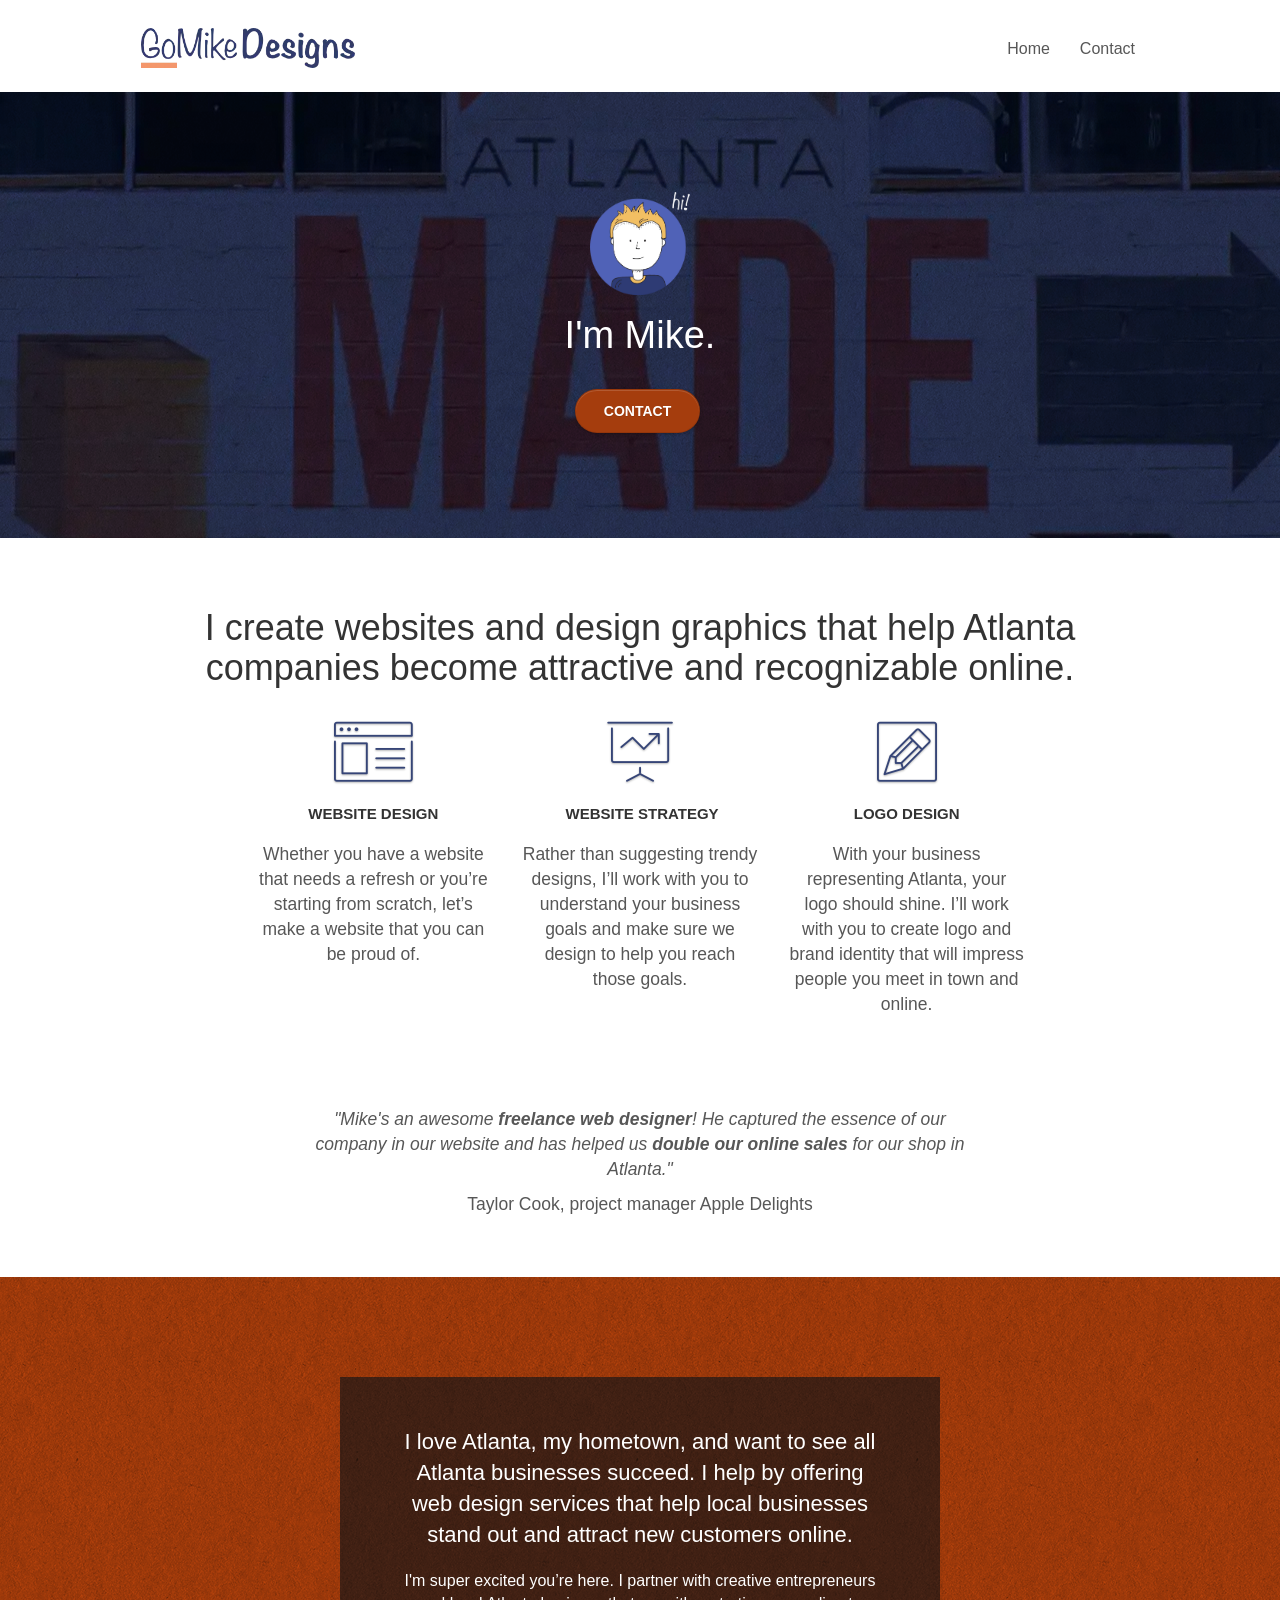
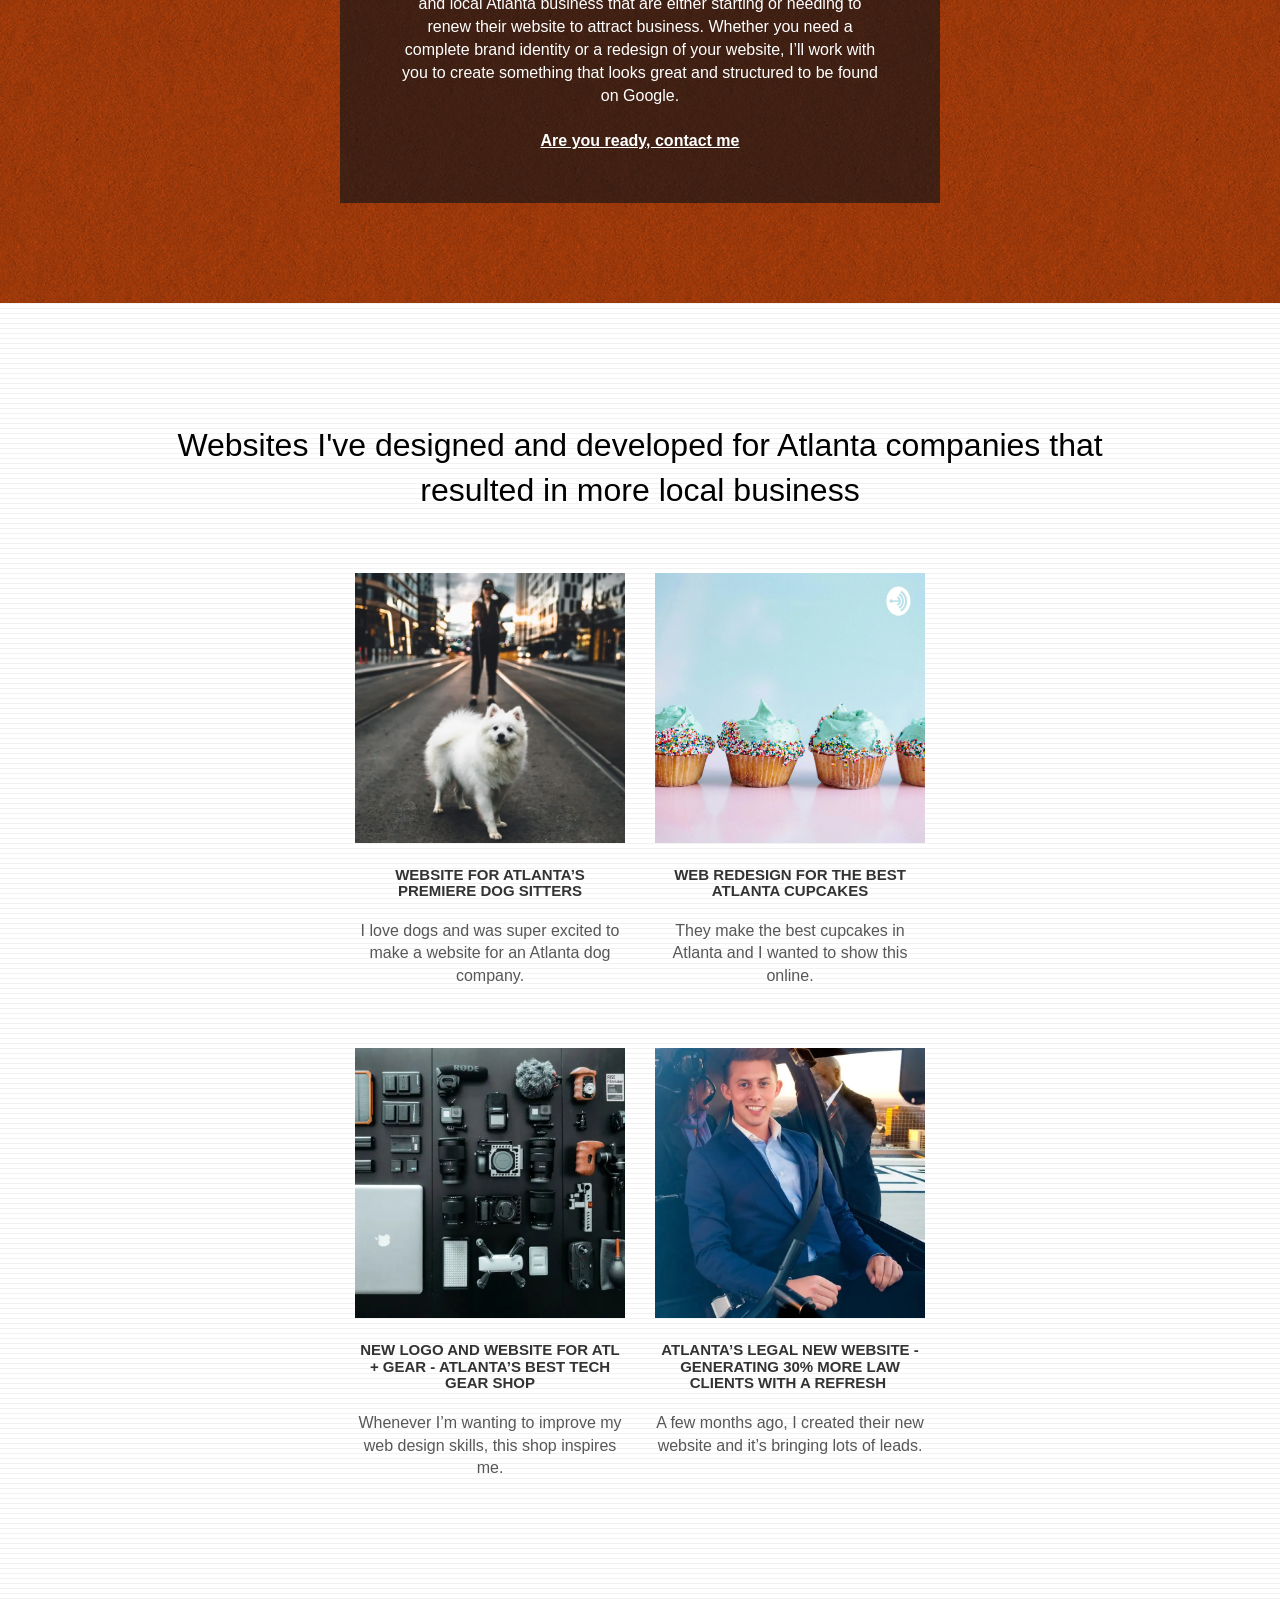
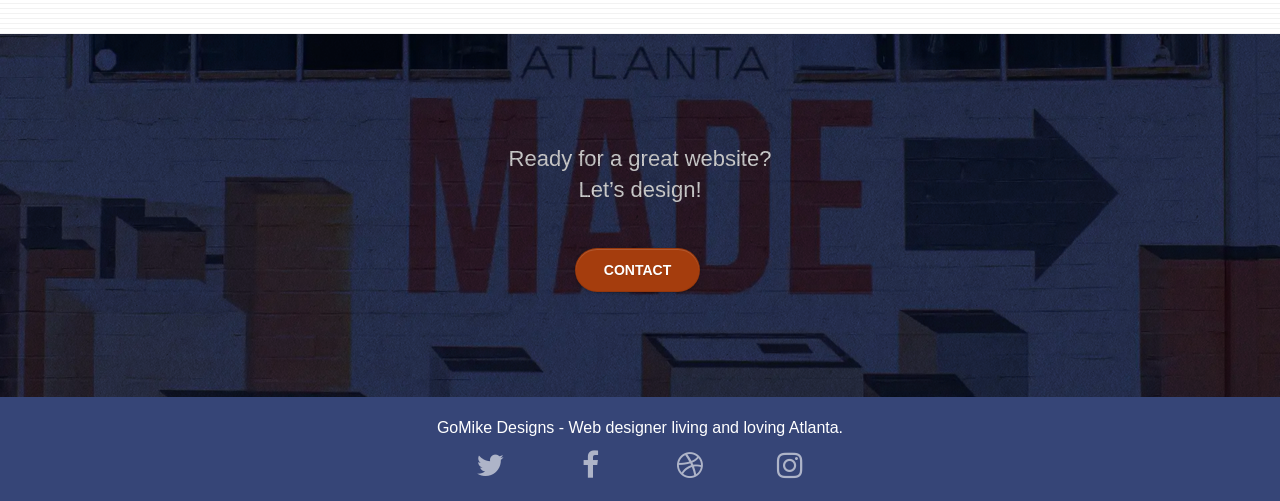
<file: index.html>
<!doctype html>
<html lang="en">
<head>
    <meta charset="utf-8">
    <meta name="keywords" content="Atlanta Webdesigner, Atlanta Local business, Webdesigner, Local business, Website strategy, Logo design">
    <meta name="description" content="Web designer living and loving Atlanta. I create websites that help Atlanta companies become attractive and recognizable online.">
    <meta name="viewport" content="width=device-width, initial-scale=1.0, viewport-fit=cover">
    
	<link rel="shortcut icon" type="image/jpg" href="favicon.jpg">
	<link rel="stylesheet" type="text/css" href="./css/bootstrap.min.css">
	<link rel="stylesheet" type="text/css" href="style.min.css">
	<link rel="stylesheet" type="text/css" href="./css/font-awesome.min.css">
	<link rel="stylesheet" type="text/css" href="./css/et-line.min.css">

    <title>GoMike Designs</title>
    
</head>
<body>

	<!-- header -->
	<header class="bloc bgc-white l-bloc " id="bloc-0">
		<div class="container bloc-sm">
			<nav class="navbar row">
				<div class="navbar-header">
					<a class="navbar-brand" href="index.html"><img src="img/atlanta%20web%20design%20logo.webp" class="image-logo" alt="GoMike Designs" width="386" height="72"/></a>
						
					<button id="nav-toggle" type="button" class="ui-navbar-toggle navbar-toggle" data-toggle="collapse" data-target=".navbar-1">
						<span class="sr-only">Toggle navigation</span><span class="icon-bar"></span><span class="icon-bar"></span><span class="icon-bar"></span>
					</button>
				</div>
				<div class="collapse navbar-collapse navbar-1 special-dropdown-nav">
					<ul class="site-navigation nav navbar-nav">
						<li>
							<a href="index.html">Home</a>
						</li>
						<li>
							<a href="contact.html">Contact</a>
						</li>
					</ul>
				</div>
			</nav>
		</div>
	</header>
	<!-- header END -->

	<!-- main -->
	<main class="page-container">
		
		<!-- section-1- -->
		<section class="bloc bgc-dark-slate-blue bg-atlanta-20made-20sign d-bloc bg-t-edge bloc-bg-texture texture-paper b-parallax" id="bloc-1-hero">
			<div class="container bloc-lg">
				<div class="row tight-width-whitespace">
					<div class="col-sm-12">
						<img src="img/atlanta%20web%20designer%20mike.webp" class="center-block image-resize-mode" width="1044" height="1071" alt="GoMike, Atlanta Web designer." />
						<h1 class="text-center hero-bloc-text tc-white ">
							I'm Mike.
						</h1>
						<div class="text-center">
							<a href="contact.html" class="btn btn-lg btn-clean btn-rd cta-hero btn-atomic-tangerine" id="cta-hero">Contact</a>
						</div>
					</div>
				</div>
			</div>
		</section>
		<!-- section-1 END -->

		<!-- section-2-services -->
		<section class="bloc bgc-white l-bloc" id="bloc-2-services">
			<div class="container bloc-md">
				<div class="row">
					<div class="col-sm-12 text-center">
						<h1>I create websites and design graphics that help Atlanta companies become attractive and recognizable online.</h1>
					</div>
				</div>
				<div class="row voffset-lg med-width-whitespace">
					<div class="col-sm-4">
						<div class="text-center">
							<span class="et-icon-browser sm-shadow icon-dark-slate-blue icons icon-lg"></span>
						</div>
						<h1 class="mg-md text-center service-header">
							Website Design
						</h1>
						<p class="text-center ">
							Whether you have a website that needs a refresh or you&rsquo;re starting from scratch, let&rsquo;s make a website that you can be proud of.
						</p>
					</div>
					<div class="col-sm-4">
						<div class="text-center">
							<span class="et-icon-presentation sm-shadow icon-dark-slate-blue icons icon-lg"></span>
						</div>
						<h1 class="mg-md text-center service-header">
							&nbsp;Website Strategy
						</h1>
						<p class="text-center ">
							Rather than suggesting trendy designs, I&rsquo;ll work with you to understand your business goals and make sure we design to help you reach those goals.<br>
						</p>
					</div>
					<div class="col-sm-4">
						<div class="text-center">
							<span class="et-icon-edit sm-shadow icon-dark-slate-blue icons icon-lg"></span>
						</div>
						<h1 class="mg-md text-center service-header">
							Logo Design
						</h1>
						<p class="text-center ">
							With your business representing Atlanta, your logo should shine. I&rsquo;ll work with you to create logo and brand identity that will impress people you meet in town and online.
						</p>
					</div>
				</div>
				<div class="row voffset-lg voffset">
					<div class="col-xs-12 col-md-8 col-md-offset-2 text-center">
						<p><em>"Mike's an awesome <strong>freelance web designer</strong>! He captured the essence of our company in our website and has helped us <strong>double our online sales</strong> 
						for our shop in Atlanta."</em><br></p> 
						<p>Taylor Cook, project manager Apple Delights</p>
					</div>
				</div>
			</div>
		</section>
		<!-- section-2-services END -->

		<!-- section-3-what-i-do -->
		<section class="bloc tc-white bgc-atomic-tangerine bloc-bg-texture texture-paper b-parallax bg-atlanta-20made-20sign-20orange d-bloc" id="bloc-3-what-i-do">
			<div class="container bloc-lg">
				<div class="row tight-width-whitespace black-background">
					<div class="col-sm-12">
						<h2 class="mg-md text-center tc-white">
							I love Atlanta, my hometown, and want to see all Atlanta businesses succeed. I help by offering web design services that help local businesses stand out and attract new customers online.<br>
						</h2>
						<p class="text-center white">
							I'm super excited you&rsquo;re here. I partner with creative entrepreneurs and local Atlanta business that are either starting or needing to renew their website to attract business. Whether you need a complete brand identity or a redesign of your website, I&rsquo;ll work with you to create something that looks great and structured to be found on Google.<br><br><a class="ltc-white bold-link" href="contact.html">Are you ready, contact me</a><br>
						</p>
					</div>
				</div>
			</div>
		</section>
		<!-- section-3-what-i-do END -->

		<!-- section-4-portfolio -->
		<section class="bloc bgc-white bg-lines-h2-bg bg-repeat l-bloc" id="bloc-4-portfolio">
			<div class="container bloc-lg">
				<div class="row">
					<div class="col-sm-12 text-center">
						<h2 class="col-sm-12 portfolio-title">Websites I've designed and developed for Atlanta companies that resulted in more local business</h2>
					</div>
				</div>
				<div class="row tight-width-whitespace portfolio-row">
					<div class="col-sm-6">
						<a href="#" aria-label="Atlanta's Premiere dog salon" data-lightbox="img/11.webp" data-gallery-id="gallery-1" data-caption="Website for Atlanta's Premiere dog salon" data-frame="snapshot-lb"><img src="img/11.webp" width="1381" height="1381" class="img-responsive portfolio-thumb" alt="Atlanta's Premiere dog salon"/></a>
						<h3 class="mg-md text-center">
							Website for Atlanta&rsquo;s premiere Dog Sitters
						</h3>
						<p class="text-center">
							I love dogs and was super excited to make a website for an Atlanta dog company.
						</p>
					</div>
					<div class="col-sm-6">
						<a href="#" aria-label="The best cupcakes in Atlanta" data-lightbox="img/2.webp" data-gallery-id="gallery-1" data-caption="web redesign for the best cupcakes in Atlanta" data-frame="snapshot-lb"><img src="img/2.webp" width="2000" height="2000" class="img-responsive portfolio-thumb" alt="The best cupcakes in Atlanta"/></a>
						<h3 class="mg-md text-center">
							Web redesign for the best Atlanta&nbsp;cupcakes
						</h3>
						<p class="text-center">
							They make the best cupcakes in Atlanta and I wanted to show this online.
						</p>
					</div>
				</div>
				<div class="row tight-width-whitespace portfolio-row">
					<div class="col-sm-6">
						<a href="#" aria-label="Atlant's best tech gear shop" data-lightbox="img/3.webp" data-gallery-id="gallery-1" data-caption="New logo and website for Atlanta's best tech gear shop" data-frame="snapshot-lb"><img src="img/3.webp" width="800" height="800" class="img-responsive portfolio-thumb" alt="Atlanta's best tech gear shop" /></a>
						<h3 class="mg-md text-center">
							New logo and website for Atl + Gear - Atlanta&rsquo;s best tech gear shop
						</h3>
						<p class="text-center">
							Whenever I&rsquo;m wanting to improve my web design skills, this shop inspires me.
						</p>
					</div>
					<div class="col-sm-6">
						<a href="#" aria-label="Atlanta's legal website" data-lightbox="img/4.webp" data-gallery-id="gallery-1" data-caption="Atlanta's legal website generates 30% more clients after web redesign" data-frame="snapshot-lb"><img src="img/4.webp" width="800" height="800" class="img-responsive portfolio-thumb" alt="Atlanta's legal" /></a>
						<h3 class="mg-md text-center">
							Atlanta&rsquo;s legal new website - Generating 30% more law clients with a refresh&nbsp;
						</h3>
						<p class="text-center">
							A few months ago, I created their new website and it&rsquo;s bringing lots of leads.
						</p>
					</div>
				</div>
			</div>
		</section>
		<!-- section-4-portfolio END -->

		<!-- section-5-cta -->
		<section class="bloc bgc-dark-slate-blue bg-atlanta-20made-20sign d-bloc bloc-bg-texture texture-paper" id="bloc-5-cta">
			<div class="container bloc-lg">
				<div class="row">
					<h2 class="mg-md text-center tc-white">
						Ready for a great website? <br>Let&rsquo;s design!
					</h2>
					<div class="col-sm-12 text-center">
						<a href="contact.html" class="btn btn-atomic-tangerine btn-clean btn-rd btn-lg cta-hero">Contact</a>
					</div>
				</div>
			</div>
		</section>
		<!-- section-5-cta END -->

		

	</main>
	<!-- Main container END -->

	<!-- Footer -->
	<footer class="bloc bgc-dark-slate-blue d-bloc" id="bloc-8">
		<div class="container bloc-sm">
			<div class="row">
				<div class="col-sm-12">
					<p class="text-center white">
						GoMike Designs - Web designer living and loving Atlanta.<br>
					</p>
					<div class="row row-no-gutters social">
						<div class="col-sm-3">
							<div class="text-center">
								<a class="social" href="index.html" aria-label="Twitter"><span class="fa fa-twitter icon-md"></span></a>
							</div>
						</div>
						<div class="col-sm-3">
							<div class="text-center">
								<a class="social" href="index.html" aria-label="Facebook"><span class="fa fa-facebook icon-md"></span></a>
							</div>
						</div>
						<div class="col-sm-3">
							<div class="text-center">
								<a class="social" href="index.html" aria-label="Dribble"><span class="fa fa-dribbble icon-md"></span></a>
							</div>
						</div>
						<div class="col-sm-3">
							<div class="text-center">
								<a class="social" href="index.html" aria-label="Instagram"><span class="fa fa-instagram icon-md"></span></a>
							</div>
						</div>
					</div>
				</div>
			</div>
		</div>
	</footer>
	<!-- Footer END -->

	

	<script src="./js/jquery-2.1.0.js"></script>
	<script src="./js/bootstrap.js"></script>
	<script src="./js/blocs.js"></script>
	<script src="./js/jquery.touchSwipe.js"></script>
	<script src="./js/gmaps.js"></script>

</body>
</html>
</file>
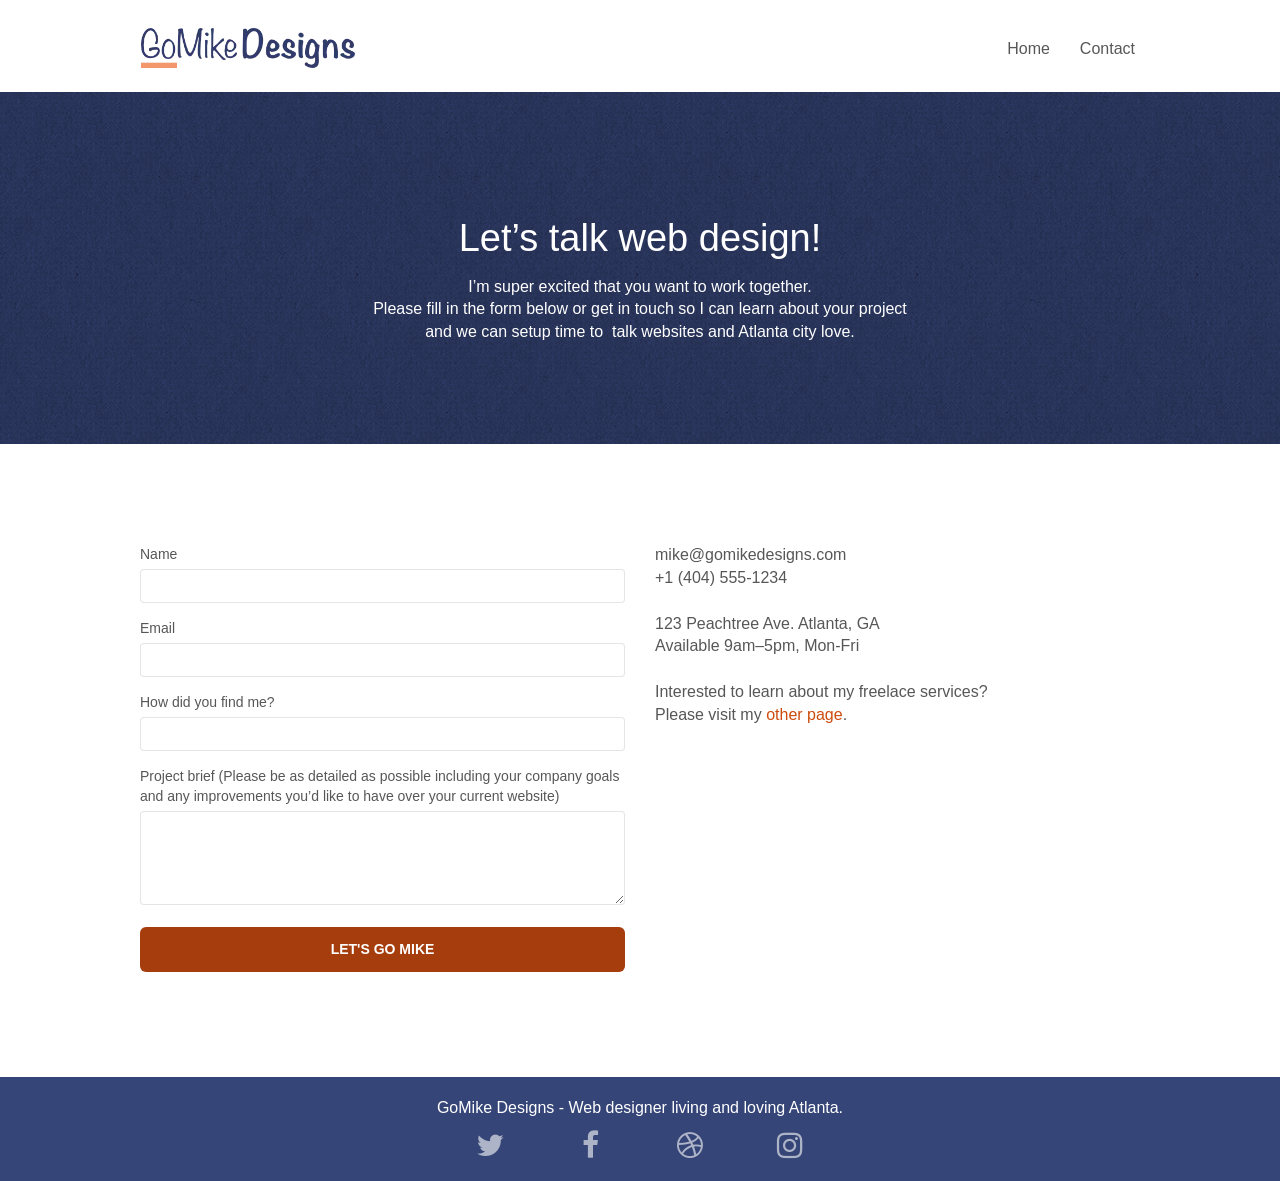
<file: contact.html>
<!doctype html>
<html lang="en">
<head>
    <meta charset="utf-8">
    <meta name="keywords" content="Atlanta Webdesigner, Atlanta Local business, Webdesigner, Local business, Website strategy, Logo design">
    <meta name="description" content="Get in touch and let's build and design the website you will be proud of!">
    <meta name="viewport" content="width=device-width, initial-scale=1.0, viewport-fit=cover">
    
	<link rel="shortcut icon" type="image/jpg" href="favicon.jpg">
	<link rel="stylesheet" type="text/css" href="./css/bootstrap.min.css">
	<link rel="stylesheet" type="text/css" href="style.min.css">
	<link rel="stylesheet" type="text/css" href="./css/font-awesome.min.css">
	<link rel="stylesheet" type="text/css" href="./css/et-line.min.css">

    <title>Contact</title>
    
</head>
<body>

	<!-- header -->
	<header class="bloc bgc-white l-bloc " id="bloc-0">
		<div class="container bloc-sm">
			<nav class="navbar row">
				<div class="navbar-header">
					<a class="navbar-brand" href="index.html"><img src="img/atlanta%20web%20design%20logo.webp" class="image-logo" alt="GoMike Designs" width="386" height="72"/></a>
					<button id="nav-toggle" type="button" class="ui-navbar-toggle navbar-toggle" data-toggle="collapse" data-target=".navbar-1">
						<span class="sr-only">Toggle navigation</span><span class="icon-bar"></span><span class="icon-bar"></span><span class="icon-bar"></span>
					</button>
				</div>
				<div class="collapse navbar-collapse navbar-1 special-dropdown-nav">
					<ul class="site-navigation nav navbar-nav">
						<li>
							<a href="index.html">Home</a>
						</li>
						<li>
						</li>
						<li>
							<a href="contact.html">Contact</a>
						</li>
					</ul>
				</div>
			</nav>
		</div>
	</header>
	<!-- header END -->

	<!-- main -->
	<main class="page-container">
		
		<!-- section-1 -->
		<section class="bloc bg-dots-bg bg-repeat bgc-dark-slate-blue d-bloc bloc-bg-texture texture-paper" id="bloc-6">
			<div class="container bloc-lg">
				<div class="row">
					<div class="col-sm-12">
						<h2 class="text-center hero-bloc-text tc-white">
							Let&rsquo;s talk web design!
						</h2>
						<p class="text-center mg-lg tc-white tight-width-whitespace">
							I&rsquo;m super excited that you want to work together.<br>Please fill in the form below or get in touch so I can learn about your project <br>and we can setup time to &nbsp;talk websites and Atlanta city love.
						</p>
					</div>
				</div>
			</div>
		</section>
		<!-- section-1 END -->

		<!-- form -->
		<section class="bloc bgc-white l-bloc" id="bloc-7">
			<h2 style="display:none">Contact Form</h2>
			<div class="container bloc-lg">
				<div class="row">
					<div class="col-sm-6">
						<form id="form_1" novalidate>
							<div class="form-group">
								<label for="name">
									Name
								</label>
								<input id="name" class="form-control" required />
							</div>
							<div class="form-group">
								<label for="email">
									Email
								</label>
								<input id="email" class="form-control" type="email" required />
							</div>
							<div class="form-group">
								<label for="input_504">
									How did you find me?
								</label>
								<input class="form-control" type="text" required id="input_504" />
							</div>
							<div class="form-group">
								<label for="message">
									Project brief (Please be as detailed as possible including your company goals and any improvements you&rsquo;d like to have over your current website)<br>
								</label>
								<textarea id="message" class="form-control" rows="4" cols="50" required></textarea>
							</div> 
							<button class="bloc-button btn btn-lg btn-block cta-hero btn-atomic-tangerine" type="submit">
								Let's go Mike
							</button>
						</form>
					</div>
					<div class="col-sm-6">
						<p>
							mike@gomikedesigns.com<br>+1 (404) 555-1234<br> <br>123 Peachtree Ave. Atlanta, GA<br>Available 9am–5pm, Mon-Fri <br> <br>Interested to learn about my freelace services? <br>Please visit my&nbsp;<a class="ltc-atomic-tangerine" href="index.html">other page</a>.
						</p>
					</div>
				</div>
			</div>
		</section>
		<!-- form END -->

	</main>
	<!-- main END -->

	<!-- Footer -->
	<footer class="bloc bgc-dark-slate-blue d-bloc" id="bloc-8">
		<div class="container bloc-sm">
			<div class="row">
				<div class="col-sm-12">
					<p class="text-center white">
						GoMike Designs - Web designer living and loving Atlanta.<br>
					</p>
					<div class="row row-no-gutters social">
						<div class="col-sm-3">
							<div class="text-center">
								<a class="social" href="index.html" aria-label="Twitter"><span class="fa fa-twitter icon-md"></span></a>
							</div>
						</div>
						<div class="col-sm-3">
							<div class="text-center">
								<a class="social" href="index.html" aria-label="Facebook"><span class="fa fa-facebook icon-md"></span></a>
							</div>
						</div>
						<div class="col-sm-3">
							<div class="text-center">
								<a class="social" href="index.html" aria-label="Dribble"><span class="fa fa-dribbble icon-md"></span></a>
							</div>
						</div>
						<div class="col-sm-3">
							<div class="text-center">
								<a class="social" href="index.html" aria-label="Instagram"><span class="fa fa-instagram icon-md"></span></a>
							</div>
						</div>
					</div>
				</div>
			</div>
		</div>
	</footer>
	<!-- Footer END -->
	

	<script src="./js/jquery-2.1.0.js"></script>
	<script src="./js/bootstrap.js"></script>
	<script src="./js/blocs.js"></script>
	<script src="./js/jqBootstrapValidation.js"></script>
	<script src="./js/formHandler.js"></script>

</body>
</html>
</file>
<file: style.min.css>
body{-webkit-font-smoothing:antialiased;-moz-osx-font-smoothing:grayscale;background:#fff;margin:0;overflow-x:hidden;padding:0}.image-logo{height:40px;width:auto}.image-resize-mode{height:auto;width:100px}a,button{outline:none!important;transition:all .3s ease-in-out}a:hover{cursor:pointer;text-decoration:none}#page-loading-blocs-notifaction{background:#fff url(img/pageload-spinner.gif) no-repeat 50%;bottom:0;position:fixed;top:0;width:100%;z-index:100000}.bloc{background:50% 50% no-repeat;-webkit-background-size:cover;-moz-background-size:cover;-o-background-size:cover;background-size:cover;clear:both;padding:0 50px;position:relative;width:100%}.bloc .container{padding-left:0;padding-right:0}.bloc-lg{padding:100px 50px}.bloc-md{padding:50px}.bloc-sm{padding:20px 50px}.bg-b-edge,.bg-bl-edge,.bg-br-edge,.bg-center,.bg-l-edge,.bg-r-edge,.bg-repeat,.bg-t-edge,.bg-tl-edge,.bg-tr-edge{-webkit-background-size:auto!important;-moz-background-size:auto!important;-o-background-size:auto!important;background-size:auto!important}.bg-repeat{background:repeat}.bg-t-edge{background:top no-repeat}.bloc-bg-texture:before{background-size:2px 2px;bottom:0;content:"";left:0;position:absolute;right:0;top:0}.texture-paper:before{background:url(img/texture-paper.webp);background-size:280px 280px}.b-parallax{background-attachment:fixed}.d-bloc{color:hsla(0,0%,100%,.7)}.d-bloc button:hover{color:hsla(0,0%,100%,.9)}.d-bloc .icon-round,.d-bloc .icon-rounded,.d-bloc .icon-semi-rounded-a,.d-bloc .icon-semi-rounded-b,.d-bloc .icon-square{border-color:hsla(0,0%,100%,.9)}.d-bloc .divider-h span{border-color:hsla(0,0%,100%,.2)}.d-bloc .a-btn,.d-bloc .navbar a,.d-bloc .navbar-brand,.d-bloc a .icon-lg,.d-bloc a .icon-md,.d-bloc a .icon-sm,.d-bloc a .icon-xl,.d-bloc h1 a,.d-bloc h2 a,.d-bloc h3 a,.d-bloc h4 a,.d-bloc h5 a,.d-bloc h6 a,.d-bloc p a{color:hsla(0,0%,100%,.6)}.d-bloc .a-btn:hover,.d-bloc .navbar a:hover,.d-bloc .navbar-brand:hover,.d-bloc a:hover .icon-lg,.d-bloc a:hover .icon-md,.d-bloc a:hover .icon-sm,.d-bloc a:hover .icon-xl,.d-bloc h1 a:hover,.d-bloc h2 a:hover,.d-bloc h3 a:hover,.d-bloc h4 a:hover,.d-bloc h5 a:hover,.d-bloc h6 a:hover,.d-bloc p a:hover{color:#fff}.d-bloc .navbar-toggle .icon-bar{background:#fff}.d-bloc .btn-wire,.d-bloc .btn-wire:hover{border-color:#fff;color:#fff}.d-bloc .panel{color:rgba(0,0,0,.5)}.d-bloc .panel button:hover{color:rgba(0,0,0,.7)}.d-bloc .panel icon{border-color:rgba(0,0,0,.7)}.d-bloc .panel .divider-h span{border-color:rgba(0,0,0,.1)}.d-bloc .panel .a-btn{color:rgba(0,0,0,.6)}.d-bloc .panel .a-btn:hover{color:#000}.d-bloc .panel .btn-wire,.d-bloc .panel .btn-wire:hover{border-color:rgba(0,0,0,.3);color:rgba(0,0,0,.7)}.d-bloc .panel,.l-bloc{color:rgba(0,0,0,.5)}.d-bloc .panel button:hover,.l-bloc button:hover{color:rgba(0,0,0,.7)}.l-bloc .icon-round,.l-bloc .icon-rounded,.l-bloc .icon-semi-rounded-a,.l-bloc .icon-semi-rounded-b,.l-bloc .icon-square{border-color:rgba(0,0,0,.7)}.d-bloc .panel .divider-h span,.l-bloc .divider-h span{border-color:rgba(0,0,0,.1)}.d-bloc .panel .a-btn,.l-bloc .a-btn,.l-bloc .navbar a,.l-bloc .navbar-brand,.l-bloc a .icon-lg,.l-bloc a .icon-md,.l-bloc a .icon-sm,.l-bloc a .icon-xl,.l-bloc h1 a,.l-bloc h2 a,.l-bloc h3 a,.l-bloc h4 a,.l-bloc h5 a,.l-bloc h6 a,.l-bloc p a{color:rgba(0,0,0,.6)}.d-bloc .panel .a-btn:hover,.l-bloc .a-btn:hover,.l-bloc .navbar a:hover,.l-bloc .navbar-brand:hover,.l-bloc a:hover .icon-lg,.l-bloc a:hover .icon-md,.l-bloc a:hover .icon-sm,.l-bloc a:hover .icon-xl,.l-bloc h1 a:hover,.l-bloc h2 a:hover,.l-bloc h3 a:hover,.l-bloc h4 a:hover,.l-bloc h5 a:hover,.l-bloc h6 a:hover,.l-bloc p a:hover{color:#000}.l-bloc .navbar-toggle .icon-bar{color:rgba(0,0,0,.6)}.d-bloc .panel .btn-wire,.d-bloc .panel .btn-wire:hover,.l-bloc .btn-wire,.l-bloc .btn-wire:hover{border-color:rgba(0,0,0,.3);color:rgba(0,0,0,.7)}.voffset{margin-top:30px}.voffset-lg{margin-top:80px}.row-no-gutters{margin-left:0;margin-right:0}.row.row-no-gutters>[class*=" col-"],.row.row-no-gutters>[class^=col-]{padding-left:0;padding-right:0}#bloc-2-services p{font-size:clamp(1.5rem,.5rem + 1vw,1.75rem)}.navbar{margin-bottom:0;z-index:1}.navbar-brand{font-size:25px;font-weight:400;font-weight:600;height:auto;line-height:44px;padding:3px 15px}.navbar-brand img{display:inline;margin:0 5px 0 0;max-height:200px}.navbar-brand img[src$=svg]{min-width:100px}.nav-center .navbar-brand img{margin:0}.navbar .nav{float:right;margin-right:-16px;padding-top:2px;z-index:1}.nav>li{float:left;font-size:16px;margin-top:4px}.navbar-nav .open .dropdown-menu>li>a{text-align:inherit}.nav>li a:focus,.nav>li a:hover{background:transparent}.navbar-toggle{border:0;margin:10px 10px 0 0}.navbar-toggle:hover{background:transparent!important}.navbar-toggle .icon-bar{background-color:rgba(0,0,0,.5);width:26px}.nav-invert .navbar .nav{float:left}.nav-invert .navbar-brand,.nav-invert .navbar-header{float:right;position:relative;z-index:2}@media (min-width:768px){.site-navigation{position:absolute;right:20px;top:50%;transform:translateY(-50%);-webkit-transform:translateY(-50%)}.nav>li .dropdown-menu a,.nav>li .dropdown-menu a:hover{color:#484848}.nav-invert .site-navigation{left:0;right:0}.nav-center{text-align:center}.nav-center .navbar-header{width:100%}.nav-center .nav>li,.nav-center .navbar-brand,.nav-center .navbar-header{display:inline-block;float:none}.nav-center .site-navigation{margin-right:0;margin-top:20px;position:relative;right:0;width:100%}.nav-center.mini-nav .navbar-toggle{float:none;margin:10px auto 0}}.nav>li>.dropdown a{background:none!important;display:block;padding:14px 15px}nav .caret{margin:0 5px}.dropdown-menu .dropdown-menu{left:100%;top:-8px}.dropdown-menu .dropmenu-flow-right{border-top-left-radius:0;border-top-right-radius:0;left:0;margin-left:-1px;top:100%}.dropdown-menu .dropdown span{border:4px solid transparent;border-left-color:#000;float:right;margin:6px -5px 0 0!important}.mg-md{margin-bottom:20px}.mg-lg,.mg-md{margin-top:10px}.mg-lg{margin-bottom:40px}.btn{margin:0 5px 5px 0}.btn.pull-right{margin:0 0 5px 5px}.btn-d,.btn-d:focus,.btn-d:hover{background:rgba(0,0,0,.3);color:#fff}button{outline:none!important}.btn-rd{border-radius:40px}.btn-clean{border:1px solid rgba(0,0,0,.08);border-bottom-color:rgba(0,0,0,.1);box-shadow:0 1px 3px rgba(0,0,1,.25),inset 0 1px 0 0 hsla(0,0%,100%,.15);text-shadow:0 1px 0 rgba(0,0,1,.1)}.icon-md{font-size:30px!important}.icon-lg{font-size:60px!important}.sm-shadow{text-shadow:0 1px 2px rgba(0,0,0,.3)}.panel-sq,.panel-sq .panel-footer,.panel-sq .panel-heading{border-radius:0}.panel-rd{border-radius:30px}.panel-rd .panel-heading{border-radius:29px 29px 0 0}.panel-rd .panel-footer{border-radius:0 0 29px 29px}.form-control{border-color:rgba(0,0,0,.1);box-shadow:none}.scrollToTop{bottom:20px;height:40px;opacity:0;position:fixed;right:20px;transition:all .3s ease-in-out;width:40px;z-index:500}.scrollToTop span{margin-top:6px}.showScrollTop{font-size:14px;opacity:1}a[data-lightbox]{display:block;position:relative;text-align:center}a[data-lightbox]:hover:before{background:rgba(0,0,0,.6);border-radius:50%;color:#fff;content:"+";font-family:HelveticaNeue-Light,Helvetica Neue Light,Helvetica Neue,Helvetica,Arial;font-size:32px;font-weight:100;height:50px;margin-left:-25px;position:absolute;top:50%;transform:translateY(-50%);-webkit-transform:translateY(-50%);width:50px;z-index:1}a[data-lightbox]:hover img{-webkit-animation-fill-mode:none;animation-fill-mode:none;opacity:.6}#lightbox-modal{align-items:center;display:flex}#lightbox-modal .modal-dialog{margin:0 auto;max-width:900px;width:90%}#lightbox-modal .modal-dialog img{margin:0 auto;max-height:90vh}.lightbox-caption{bottom:5px;left:15px;padding:20px;right:15px}.close-lightbox,.lightbox-caption{background:rgba(0,0,0,.5);color:#fff;position:absolute}.close-lightbox{border:none;font-size:30px;line-height:30px;opacity:.3;padding:0 9px 5px;right:20px;top:20px;z-index:20}.close-lightbox:hover,.next-lightbox:hover,.prev-lightbox:hover{color:#fff;opacity:1}.next-lightbox,.prev-lightbox{background:rgba(0,0,0,.5);color:hsla(0,0%,100%,.9);font-size:20px;opacity:.4;position:absolute;top:45%;transition:all .2s ease-in-out;z-index:1}.next-lightbox{padding:6px 8px 1px 13px;right:25px}.prev-lightbox{left:25px;padding:6px 13px 1px 10px}.snapshot-lb .modal-body{padding-bottom:45px}.snapshot-lb .lightbox-caption{background:none;color:rgba(0,0,0,.5);padding:0}.btn,a,h1,h2,h3,h4,h5,h6,label,p{color:#575757!important;font-family:helvetica;font-weight:400}.container{max-width:1000px}.hero-bloc-text{font-size:38px}.hero-bloc-text-sub{font-size:36px}.statement-bloc-text{font-size:20px;font-style:italic;font-weight:lighter;line-height:26px;margin:auto;max-width:520px;text-align:center}p{font-size:16px}.tight-width-whitespace{margin:auto;max-width:600px}.h1{font-family:Open Sans;font-size:20px}.cta-hero{color:#fff!important;font-size:1em;font-weight:700;margin-top:22px;padding:12px 28px;text-transform:uppercase}.social{margin:auto;max-width:400px}h2{font-size:22px;line-height:1.4em}h3{color:#333!important;font-size:15px;font-weight:700;text-transform:uppercase}.med-width-whitespace{box-shadow:0 0 0 #000;margin:auto;max-width:800px}h1,h4{color:#333!important}.icons{margin-bottom:14px;margin-top:24px}.white{color:#fff!important}.portfolio-title{color:#000!important;font-family:Arial,Helvetica,sans-serif;font-size:32px;font-weight:400}.portfolio-thumb{margin-bottom:24px}.portfolio-row{margin-bottom:44px;margin-top:50px}.avatar{box-shadow:0 4px 9px rgba(0,0,0,.3)}.black-background{background-color:rgba(35,31,32,.7);padding:40px}.bold-link{font-weight:900;text-decoration:underline!important}.service-header{font-size:15px;font-weight:700;text-transform:uppercase}.bgc-white{background-color:#fff}.bgc-dark-slate-blue{background-color:#364577}.bgc-atomic-tangerine{background-color:#cd4b0e}.tc-white{color:#fff!important}.btn-atomic-tangerine{background:#a53d0d;color:#fff!important}.btn-atomic-tangerine:hover{background:#7f432f!important;color:#fff!important}.ltc-white{color:#fff!important}.ltc-white:hover{color:#ccc!important}.ltc-atomic-tangerine{color:#cd4b0e!important}.ltc-atomic-tangerine:hover{color:#99380b!important}.icon-dark-slate-blue{border-color:#364577!important;color:#364577!important}.bg-dots-bg{background-image:url(img/dots-bg.webp)}.bg-lines-h2-bg{background-image:url(img/lines-h2-bg.webp)}.bg-atlanta-20made-20sign{background-image:url(img/atlanta%20made%20sign.webp)}.bg-atlanta-20made-20sign-20orange{background-image:url(img/atlanta%20made%20sign%20orange.webp)}@media (max-width:1024px){.bloc{padding-left:20px;padding-right:20px}.bloc-tile-2.full-width-bloc .container,.bloc-tile-3.full-width-bloc .container,.bloc-tile-4.full-width-bloc .container,.bloc.full-width-bloc{padding-left:0;padding-right:0}}@media (max-width:992px) and (min-width:768px){.navbar .nav{max-width:80%}.nav-center.navbar .nav{max-width:100%}}@media only screen and (min-width:768px) and (max-width:1024px) and (orientation:landscape){.b-parallax{background-attachment:scroll}}@media only screen and (min-width:1024px) and (max-width:1366px) and (-webkit-min-device-pixel-ratio:1.5){.b-parallax{background-attachment:scroll}}@media (max-width:991px){.container{width:100%}.b-parallax{background-attachment:scroll}#hero-bloc,.page-container{overflow-x:hidden;position:relative}.bloc{padding-left:env(safe-area-inset-left,.5rem);padding-right:env(safe-area-inset-right,.5rem)}.bloc-group,.bloc-group .bloc{display:block;width:100%}.bloc-fill-screen .fill-bloc-bottom-edge,.bloc-fill-screen .fill-bloc-top-edge{padding:0 env(safe-area-inset-right,.5rem) 0 env(safe-area-inset-left,.5rem)}}@media (max-width:767px){.page-container{overflow-x:hidden;position:relative}#disqus_thread,h1,h2,h3,h4,h5,h6,p{padding-left:10px!important;padding-right:10px!important}.b-parallax{background-attachment:scroll}.navbar .nav{border-top:1px solid rgba(0,0,0,.2);float:none!important;padding-top:0}.navbar.row{margin-left:0;margin-right:0}.site-navigation{position:inherit;transform:none;-webkit-transform:none;-ms-transform:none}.nav>li{background:rgba(0,0,0,.05);border-bottom:1px solid rgba(0,0,0,.1);margin-top:0;padding-left:15px;text-align:left;width:100%}.nav>li:hover{background:rgba(0,0,0,.08)}.dropdown .dropdown a .caret{border:4px solid transparent;border-top-color:#000;float:none;margin:5px 0 0 10px!important}#hero-bloc .navbar .nav{background:rgba(0,0,0,.8)}#hero-bloc .navbar .nav a{color:hsla(0,0%,100%,.6)}.hero{padding:50px 0}.hero-nav{left:-1px;right:-1px}.navbar-collapse{-webkit-box-shadow:none;box-shadow:none;overflow-x:hidden;padding:0}.navbar-brand img{max-height:40px;width:auto}.nav-invert .navbar-header{float:none;width:100%}.nav-invert .navbar-toggle{float:left;margin-left:10px}.bloc{padding-left:0;padding-right:0}.bloc-lg,.bloc-xl,.bloc-xxl{padding:40px 0}.bloc-fill-screen .fill-bloc-bottom-edge,.bloc-fill-screen .fill-bloc-top-edge,.bloc-md,.bloc-sm,.bloc-tile-2 .container,.bloc-tile-3 .container,.bloc-tile-4 .container{padding-left:0;padding-right:0}.a-block{padding:0 10px}.btn-dwn{display:none}.voffset{margin-top:5px}.voffset-md{margin-top:20px}.voffset-lg{margin-top:30px}form{padding:5px}.close-lightbox{display:inline-block}.blocsapp-device-iphone5{background-size:216px 425px;height:425px;padding-top:60px;width:216px}.blocsapp-device-iphone5 img{height:320px;width:180px}}@media (max-width:400px){.bloc{padding-left:0;padding-right:0}}@media (max-width:767px){.bloc-mob-center-text{text-align:center}}
</file>
